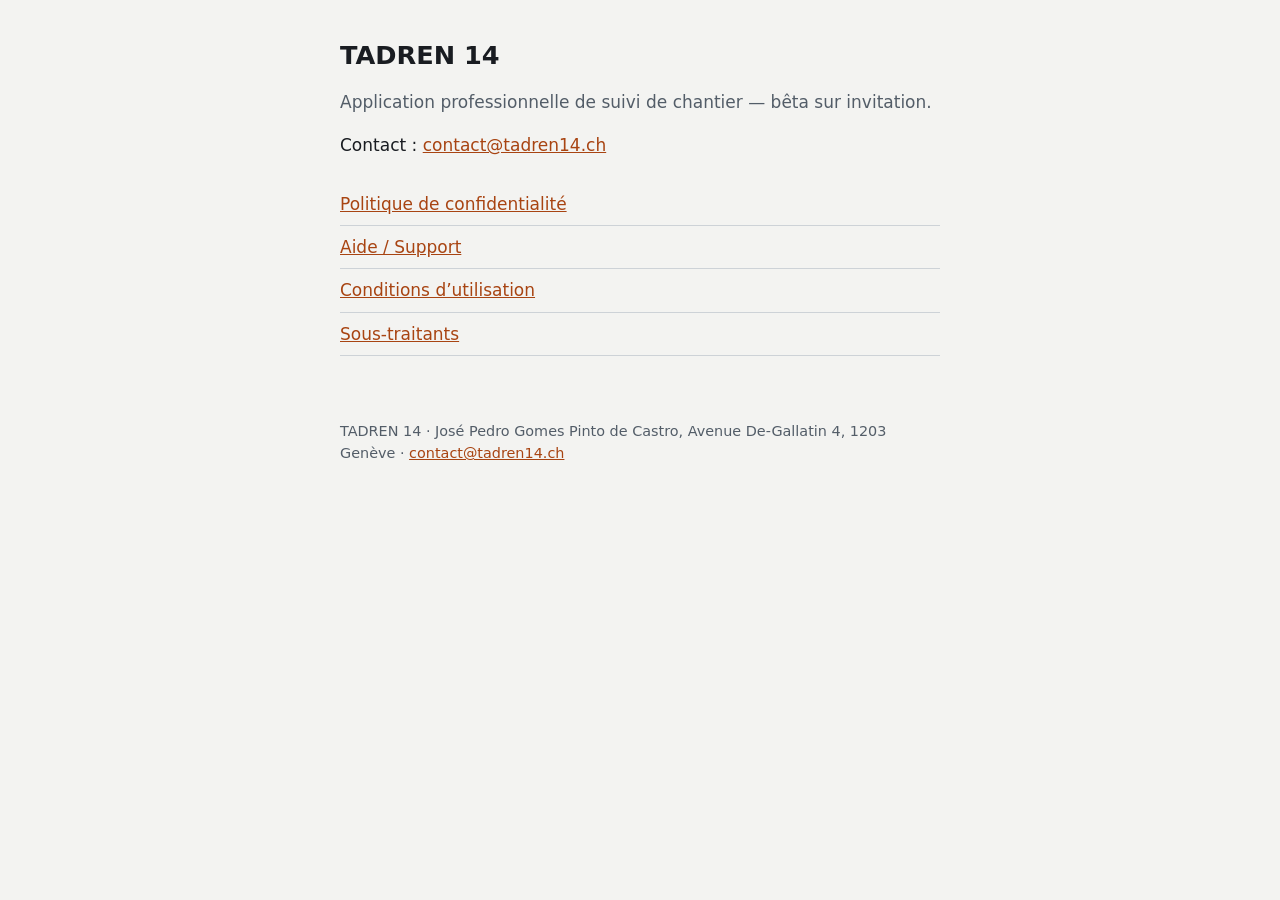
<file: index.html>
<!DOCTYPE html>
<html lang="fr">
<head>
<meta charset="utf-8">
<meta name="viewport" content="width=device-width, initial-scale=1">
<title>TADREN 14</title>
<link rel="stylesheet" href="style.css">
</head>
<body>
<main>
<h1>TADREN 14</h1>
<p class="lead">Application professionnelle de suivi de chantier — bêta sur invitation.</p>
<p>Contact : <a href="mailto:contact@tadren14.ch">contact@tadren14.ch</a></p>
<nav>
<ul>
<li><a href="confidentialite/">Politique de confidentialité</a></li>
<li><a href="support/">Aide / Support</a></li>
<li><a href="conditions/">Conditions d’utilisation</a></li>
<li><a href="sous-traitants/">Sous-traitants</a></li>
</ul>
</nav>
</main>
<footer>TADREN 14 · José Pedro Gomes Pinto de Castro, Avenue De-Gallatin 4, 1203 Genève · <a href="mailto:contact@tadren14.ch">contact@tadren14.ch</a></footer>
</body>
</html>
</file>
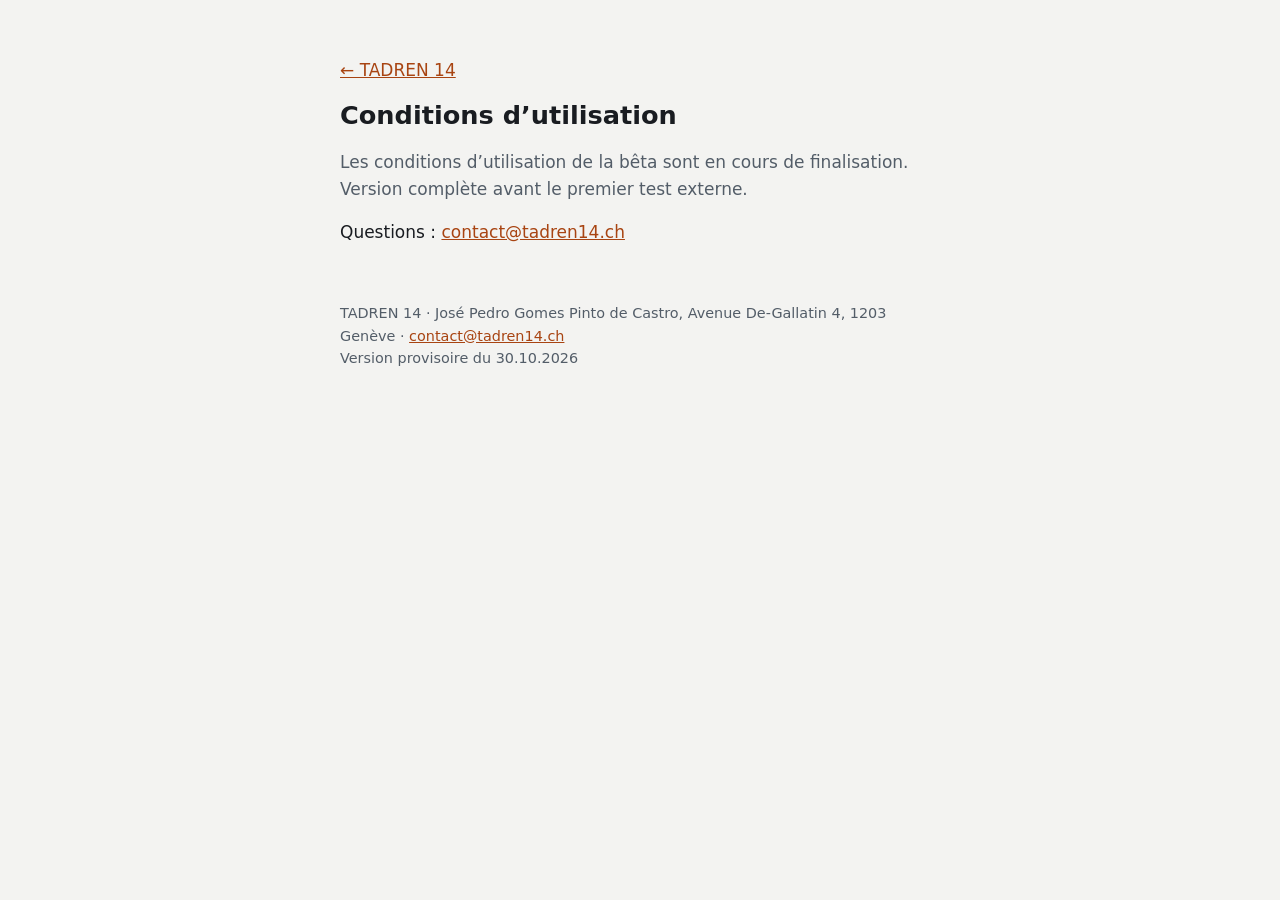
<file: conditions/index.html>
<!DOCTYPE html>
<html lang="fr">
<head>
<meta charset="utf-8">
<meta name="viewport" content="width=device-width, initial-scale=1">
<title>Conditions d’utilisation — TADREN 14</title>
<link rel="stylesheet" href="../style.css">
</head>
<body>
<main>
<p><a href="../">← TADREN 14</a></p>
<h1>Conditions d’utilisation</h1>
<p class="lead">Les conditions d’utilisation de la bêta sont en cours de finalisation. Version complète avant le premier test externe.</p>
<p>Questions : <a href="mailto:contact@tadren14.ch">contact@tadren14.ch</a></p>
</main>
<footer>TADREN 14 · José Pedro Gomes Pinto de Castro, Avenue De-Gallatin 4, 1203 Genève · <a href="mailto:contact@tadren14.ch">contact@tadren14.ch</a><br>Version provisoire du 30.10.2026</footer>
</body>
</html>
</file>
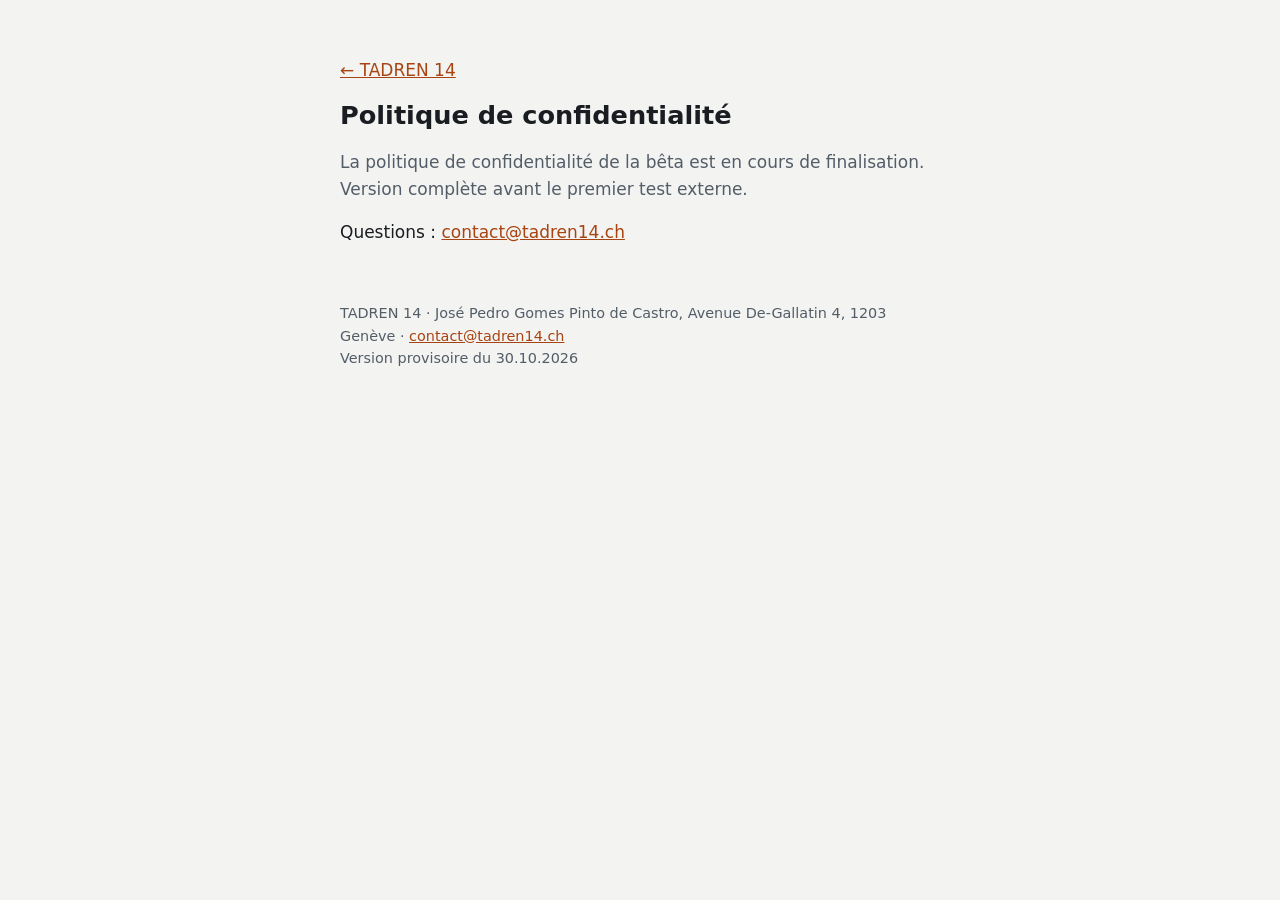
<file: confidentialite/index.html>
<!DOCTYPE html>
<html lang="fr">
<head>
<meta charset="utf-8">
<meta name="viewport" content="width=device-width, initial-scale=1">
<title>Politique de confidentialité — TADREN 14</title>
<link rel="stylesheet" href="../style.css">
</head>
<body>
<main>
<p><a href="../">← TADREN 14</a></p>
<h1>Politique de confidentialité</h1>
<p class="lead">La politique de confidentialité de la bêta est en cours de finalisation. Version complète avant le premier test externe.</p>
<p>Questions : <a href="mailto:contact@tadren14.ch">contact@tadren14.ch</a></p>
</main>
<footer>TADREN 14 · José Pedro Gomes Pinto de Castro, Avenue De-Gallatin 4, 1203 Genève · <a href="mailto:contact@tadren14.ch">contact@tadren14.ch</a><br>Version provisoire du 30.10.2026</footer>
</body>
</html>
</file>
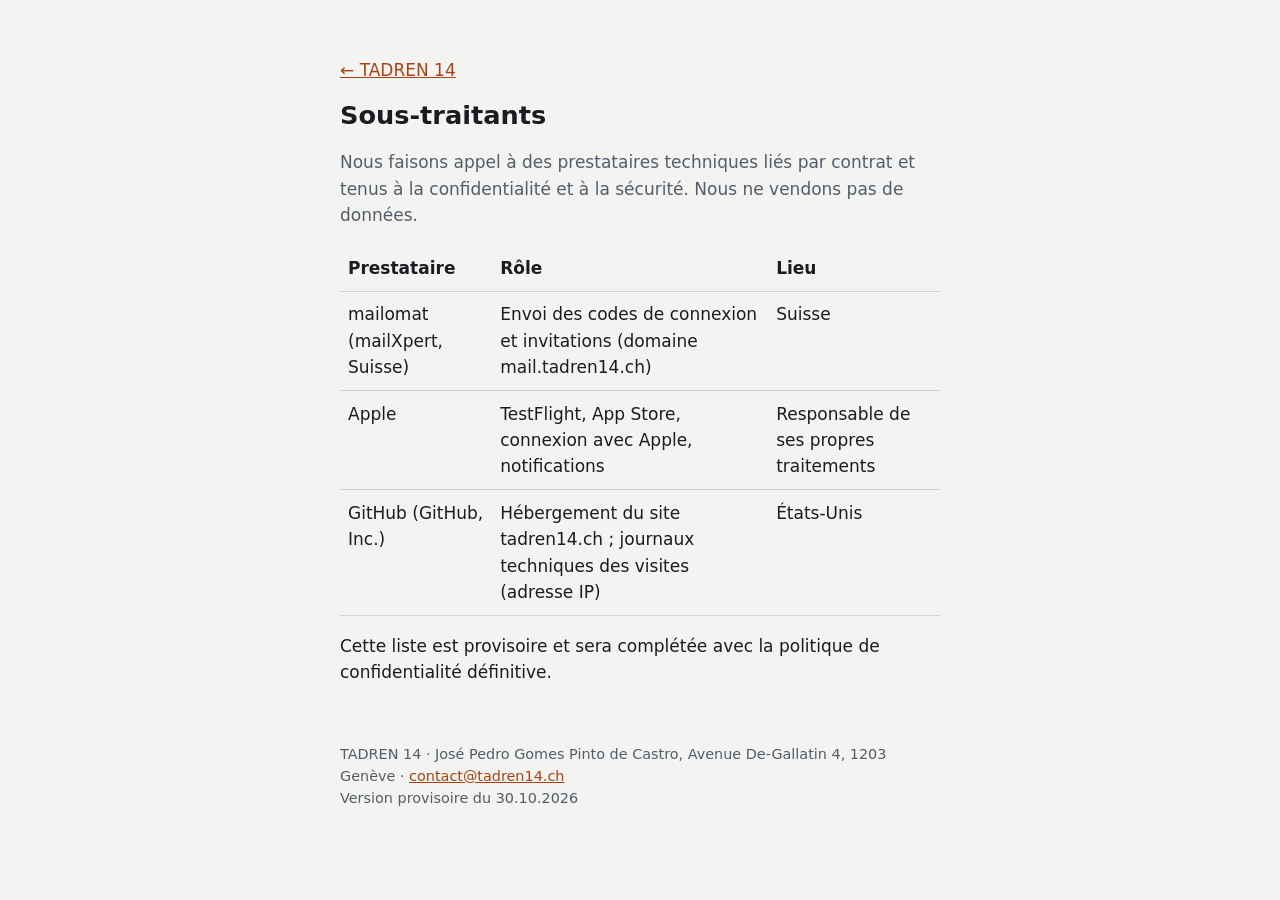
<file: sous-traitants/index.html>
<!DOCTYPE html>
<html lang="fr">
<head>
<meta charset="utf-8">
<meta name="viewport" content="width=device-width, initial-scale=1">
<title>Sous-traitants — TADREN 14</title>
<link rel="stylesheet" href="../style.css">
</head>
<body>
<main>
<p><a href="../">← TADREN 14</a></p>
<h1>Sous-traitants</h1>
<p class="lead">Nous faisons appel à des prestataires techniques liés par contrat et tenus à la confidentialité et à la sécurité. Nous ne vendons pas de données.</p>
<table>
<thead><tr><th>Prestataire</th><th>Rôle</th><th>Lieu</th></tr></thead>
<tbody>
<tr><td>mailomat (mailXpert, Suisse)</td><td>Envoi des codes de connexion et invitations (domaine mail.tadren14.ch)</td><td>Suisse</td></tr>
<tr><td>Apple</td><td>TestFlight, App Store, connexion avec Apple, notifications</td><td>Responsable de ses propres traitements</td></tr>
<tr><td>GitHub (GitHub, Inc.)</td><td>Hébergement du site tadren14.ch ; journaux techniques des visites (adresse IP)</td><td>États-Unis</td></tr>
</tbody>
</table>
<p>Cette liste est provisoire et sera complétée avec la politique de confidentialité définitive.</p>
</main>
<footer>TADREN 14 · José Pedro Gomes Pinto de Castro, Avenue De-Gallatin 4, 1203 Genève · <a href="mailto:contact@tadren14.ch">contact@tadren14.ch</a><br>Version provisoire du 30.10.2026</footer>
</body>
</html>
</file>
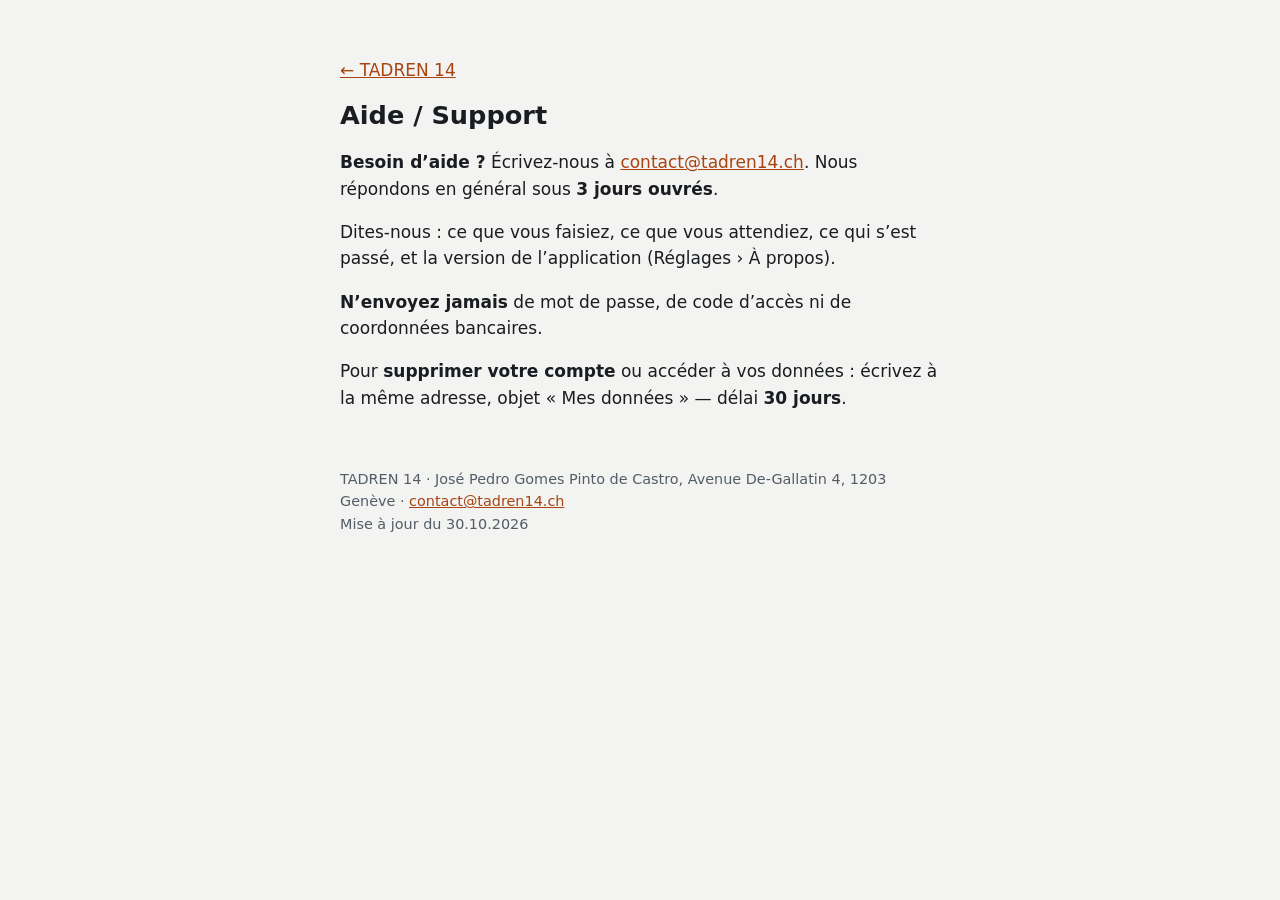
<file: support/index.html>
<!DOCTYPE html>
<html lang="fr">
<head>
<meta charset="utf-8">
<meta name="viewport" content="width=device-width, initial-scale=1">
<title>Aide / Support — TADREN 14</title>
<link rel="stylesheet" href="../style.css">
</head>
<body>
<main>
<p><a href="../">← TADREN 14</a></p>
<h1>Aide / Support</h1>
<p><strong>Besoin d’aide ?</strong> Écrivez-nous à <a href="mailto:contact@tadren14.ch">contact@tadren14.ch</a>. Nous répondons en général sous <strong>3 jours ouvrés</strong>.</p>
<p>Dites-nous : ce que vous faisiez, ce que vous attendiez, ce qui s’est passé, et la version de l’application (Réglages › À propos).</p>
<p><strong>N’envoyez jamais</strong> de mot de passe, de code d’accès ni de coordonnées bancaires.</p>
<p>Pour <strong>supprimer votre compte</strong> ou accéder à vos données : écrivez à la même adresse, objet « Mes données » — délai <strong>30 jours</strong>.</p>
</main>
<footer>TADREN 14 · José Pedro Gomes Pinto de Castro, Avenue De-Gallatin 4, 1203 Genève · <a href="mailto:contact@tadren14.ch">contact@tadren14.ch</a><br>Mise à jour du 30.10.2026</footer>
</body>
</html>
</file>
<file: style.css>
:root{--bg:#F3F3F1;--text:#191C21;--muted:#535D68;--border:#CDD2D7;--link:#A84412}
@media (prefers-color-scheme:dark){:root{--bg:#101317;--text:#F3F3F1;--muted:#A9B2BC;--border:#3A424B;--link:#F0925E}}
*{box-sizing:border-box}
body{margin:0;background:var(--bg);color:var(--text);font:17px/1.55 Inter,system-ui,sans-serif}
main{max-width:40rem;margin:0 auto;padding:2.5rem 20px 1.5rem}
h1{font-size:1.6rem;line-height:1.25;margin:0 0 1rem}
p.lead{color:var(--muted)}
a{color:var(--link)}
nav ul{list-style:none;padding:0;margin:1.5rem 0}
nav li{padding:.5rem 0;border-bottom:1px solid var(--border)}
table{border-collapse:collapse;width:100%;margin:1rem 0}
th,td{text-align:left;vertical-align:top;padding:.6rem .5rem;border-bottom:1px solid var(--border)}
footer{max-width:40rem;margin:0 auto;padding:1rem 20px 2.5rem;color:var(--muted);font-size:.9rem}
</file>
